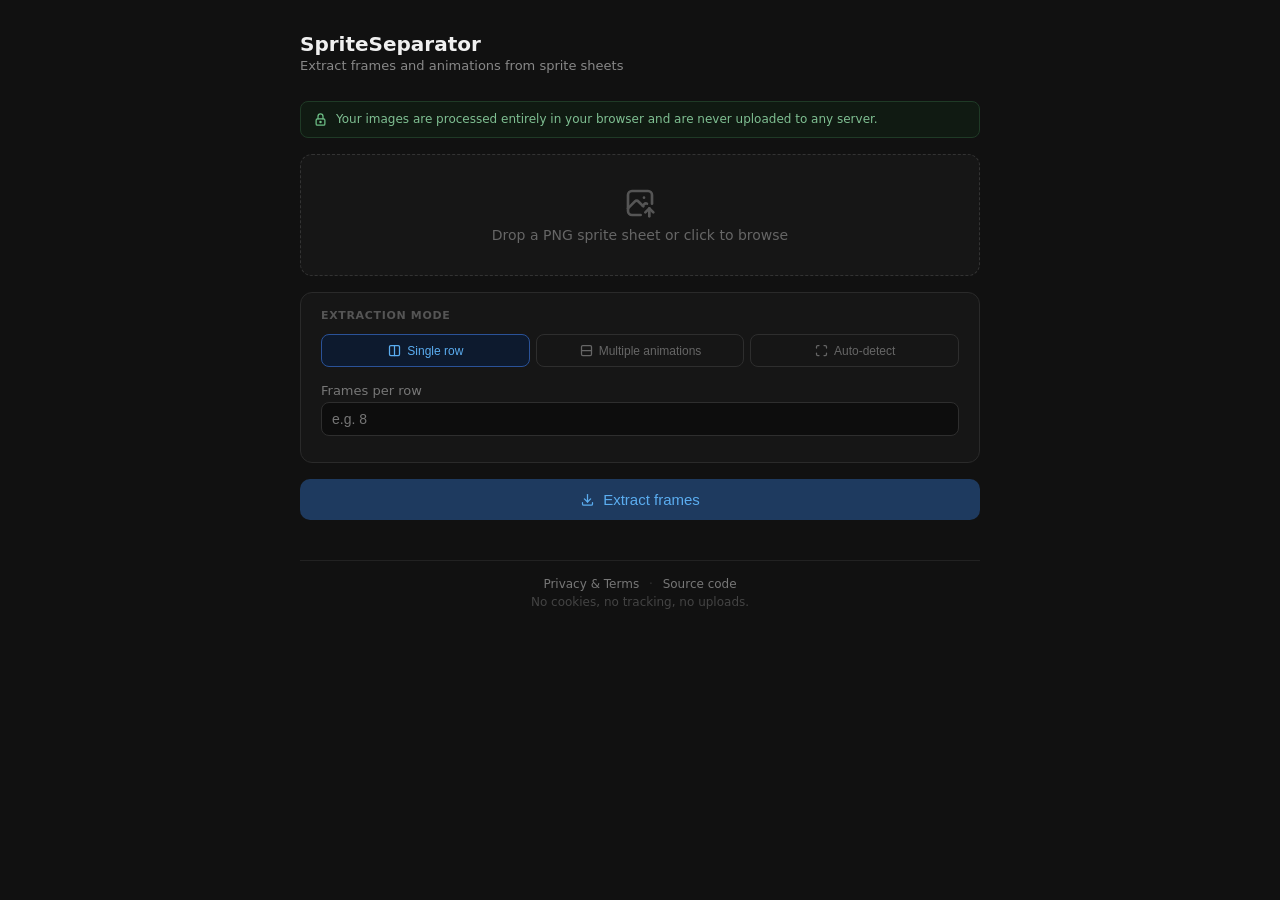
<file: index.html>
<!DOCTYPE html>
<html lang="en">

<head>
  <meta charset="UTF-8" />
  <meta name="viewport" content="width=device-width, initial-scale=1.0" />
  <meta http-equiv="Content-Security-Policy"
    content="default-src 'none'; script-src 'self'; style-src 'self' 'unsafe-inline'; img-src 'self' blob: data:; connect-src 'self'; base-uri 'none'; form-action 'none'" />
  <meta name="description"
    content="SpriteSeparator extracts individual frames and animations from a sprite sheet. Everything runs in your browser: your images are never uploaded." />
  <meta name="referrer" content="no-referrer" />
  <title>SpriteSeparator</title>
  <link rel="stylesheet" href="style.css" />
  <link rel="icon" type="image/png" href="logo.png" />
</head>

<body>
  <!-- Icon set (Tabler Icons, MIT) inlined so the page loads no third-party resources. -->
  <svg width="0" height="0" style="position:absolute" aria-hidden="true" focusable="false">
    <symbol id="i-photo-up" viewBox="0 0 24 24">
      <path d="M15 8h.01" />
      <path d="M12.5 21h-6.5a3 3 0 0 1 -3 -3v-12a3 3 0 0 1 3 -3h12a3 3 0 0 1 3 3v6.5" />
      <path d="M3 16l5 -5c.928 -.893 2.072 -.893 3 0l3.5 3.5" />
      <path d="M14 14l1 -1c.679 -.653 1.473 -.829 2.214 -.526" />
      <path d="M19 22v-6" />
      <path d="M22 19l-3 -3l-3 3" />
    </symbol>
    <symbol id="i-layout-columns" viewBox="0 0 24 24">
      <path d="M4 6a2 2 0 0 1 2 -2h12a2 2 0 0 1 2 2v12a2 2 0 0 1 -2 2h-12a2 2 0 0 1 -2 -2z" />
      <path d="M12 4v16" />
    </symbol>
    <symbol id="i-layout-rows" viewBox="0 0 24 24">
      <path d="M4 6a2 2 0 0 1 2 -2h12a2 2 0 0 1 2 2v12a2 2 0 0 1 -2 2h-12a2 2 0 0 1 -2 -2z" />
      <path d="M4 12h16" />
    </symbol>
    <symbol id="i-scan" viewBox="0 0 24 24">
      <path d="M4 8v-2a2 2 0 0 1 2 -2h2" />
      <path d="M4 16v2a2 2 0 0 0 2 2h2" />
      <path d="M16 4h2a2 2 0 0 1 2 2v2" />
      <path d="M16 20h2a2 2 0 0 0 2 -2v-2" />
    </symbol>
    <symbol id="i-plus" viewBox="0 0 24 24">
      <path d="M12 5v14" />
      <path d="M5 12h14" />
    </symbol>
    <symbol id="i-info-circle" viewBox="0 0 24 24">
      <path d="M3 12a9 9 0 1 0 18 0a9 9 0 0 0 -18 0" />
      <path d="M12 9h.01" />
      <path d="M11 12h1v4h1" />
    </symbol>
    <symbol id="i-download" viewBox="0 0 24 24">
      <path d="M4 17v2a2 2 0 0 0 2 2h12a2 2 0 0 0 2 -2v-2" />
      <path d="M7 11l5 5l5 -5" />
      <path d="M12 4v12" />
    </symbol>
    <symbol id="i-grip-vertical" viewBox="0 0 24 24">
      <circle cx="9" cy="5" r="1.3" fill="currentColor" stroke="none" />
      <circle cx="9" cy="12" r="1.3" fill="currentColor" stroke="none" />
      <circle cx="9" cy="19" r="1.3" fill="currentColor" stroke="none" />
      <circle cx="15" cy="5" r="1.3" fill="currentColor" stroke="none" />
      <circle cx="15" cy="12" r="1.3" fill="currentColor" stroke="none" />
      <circle cx="15" cy="19" r="1.3" fill="currentColor" stroke="none" />
    </symbol>
    <symbol id="i-x" viewBox="0 0 24 24">
      <path d="M18 6l-12 12" />
      <path d="M6 6l12 12" />
    </symbol>
    <symbol id="i-folder" viewBox="0 0 24 24">
      <path d="M5 4h4l3 3h7a2 2 0 0 1 2 2v8a2 2 0 0 1 -2 2h-14a2 2 0 0 1 -2 -2v-11a2 2 0 0 1 2 -2" />
    </symbol>
    <symbol id="i-lock" viewBox="0 0 24 24">
      <path d="M5 13a2 2 0 0 1 2 -2h10a2 2 0 0 1 2 2v6a2 2 0 0 1 -2 2h-10a2 2 0 0 1 -2 -2z" />
      <path d="M11 16a1 1 0 1 0 2 0a1 1 0 0 0 -2 0" />
      <path d="M8 11v-4a4 4 0 1 1 8 0v4" />
    </symbol>
  </svg>

  <div class="app">
    <div class="header">
      <div>
        <h1>SpriteSeparator</h1>
        <p class="subtitle">Extract frames and animations from sprite sheets</p>
      </div>
    </div>

    <div class="privacy-badge">
      <svg class="ti" aria-hidden="true"><use href="#i-lock"></use></svg>
      <span>Your images are processed entirely in your browser and are never uploaded to any server.</span>
    </div>

    <div class="upload-zone" id="uploadZone">
      <svg class="ti" aria-hidden="true"><use href="#i-photo-up"></use></svg>
      <p id="uploadLabel">Drop a PNG sprite sheet or click to browse</p>
      <input type="file" id="fileInput" accept="image/png,image/gif,image/webp" />
    </div>

    <div class="preview-box" id="previewBox" style="display:none">
      <img id="spritePreview" alt="Sprite sheet preview" />
    </div>

    <div class="config">
      <div class="config-title">Extraction mode</div>
      <div class="mode-toggle">
        <button class="mode-btn active" data-mode="single" id="modeSingle">
          <svg class="ti" aria-hidden="true"><use href="#i-layout-columns"></use></svg> Single row
        </button>
        <button class="mode-btn" data-mode="multi" id="modeMulti">
          <svg class="ti" aria-hidden="true"><use href="#i-layout-rows"></use></svg> Multiple animations
        </button>
        <button class="mode-btn" data-mode="auto" id="modeAuto">
          <svg class="ti" aria-hidden="true"><use href="#i-scan"></use></svg> Auto-detect
        </button>
      </div>

      <div id="singleConfig">
        <div class="field">
          <label for="frameCount">Frames per row</label>
          <input type="number" id="frameCount" placeholder="e.g. 8" min="1" />
        </div>
      </div>

      <div id="multiConfig" style="display:none">
        <p class="config-hint">Define each animation row. Each row can have a different frame count.</p>
        <div class="row-fields">
          <div class="field">
            <label for="newRowName">Animation name</label>
            <input type="text" id="newRowName" placeholder="e.g. walk" />
          </div>
          <div class="field">
            <label for="newRowFrames">Frame count</label>
            <input type="number" id="newRowFrames" placeholder="e.g. 8" min="1" />
          </div>
        </div>
        <button class="add-row-btn" id="addRowBtn">
          <svg class="ti" aria-hidden="true"><use href="#i-plus"></use></svg> Add animation row
        </button>
        <div class="row-list" id="rowList"></div>
      </div>

      <div id="autoConfig" style="display:none">
        <p class="config-hint">Automatically detects each sprite by finding groups of non-white pixels. Works best with white or transparent backgrounds.</p>
        <div class="row-fields">
          <div class="field">
            <label for="autoPadding">Padding (px)</label>
            <input type="number" id="autoPadding" placeholder="0" min="0" value="2" />
          </div>
          <div class="field">
            <label for="autoMinSize">Min sprite size (px)</label>
            <input type="number" id="autoMinSize" placeholder="4" min="1" value="8" />
          </div>
        </div>
        <div class="auto-info">
          <svg class="ti" aria-hidden="true"><use href="#i-info-circle"></use></svg>
          <span><strong>Padding</strong> adds extra space around each sprite. <strong>Min size</strong> filters out stray pixels smaller than this threshold.</span>
        </div>
      </div>
    </div>

    <button class="extract-btn" id="extractBtn">
      <svg class="ti" aria-hidden="true"><use href="#i-download"></use></svg> Extract frames
    </button>

    <div class="progress-wrap" id="progressWrap">
      <div class="progress-bar">
        <div class="progress-fill" id="progressFill"></div>
      </div>
      <div class="progress-label" id="progressLabel">Processing...</div>
    </div>

    <div class="output-section" id="outputSection" style="display:none">
      <div class="output-title">Preview</div>
      <div id="output"></div>
    </div>

    <footer class="site-footer">
      <p>
        <a href="privacy.html">Privacy &amp; Terms</a>
        <span aria-hidden="true">·</span>
        <a href="https://github.com/TonyRandazzo/SpriteSeparator" rel="noopener noreferrer">Source code</a>
      </p>
      <p class="footer-note">No cookies, no tracking, no uploads.</p>
    </footer>
  </div>

  <script src="vendor/jszip.min.js"></script>
  <script src="vendor/FileSaver.min.js"></script>
  <script src="script.js"></script>
</body>

</html>
</file>
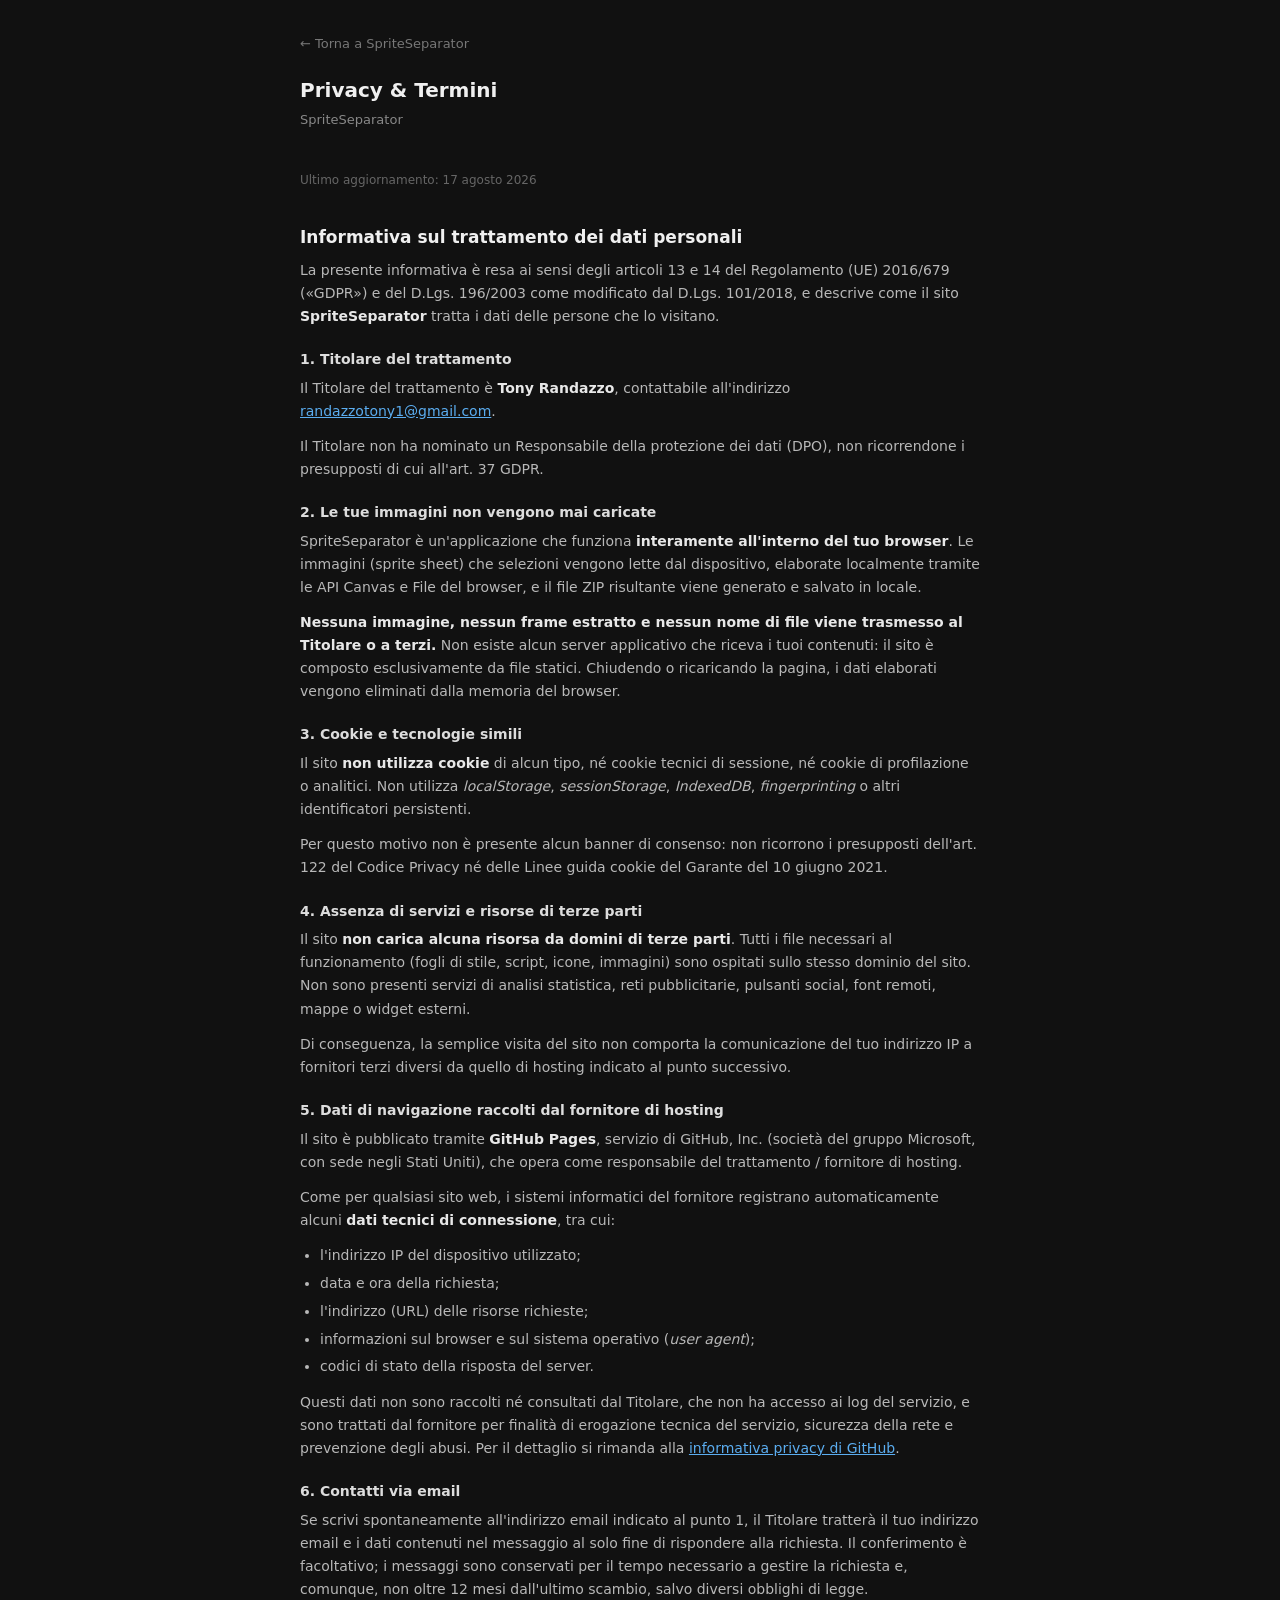
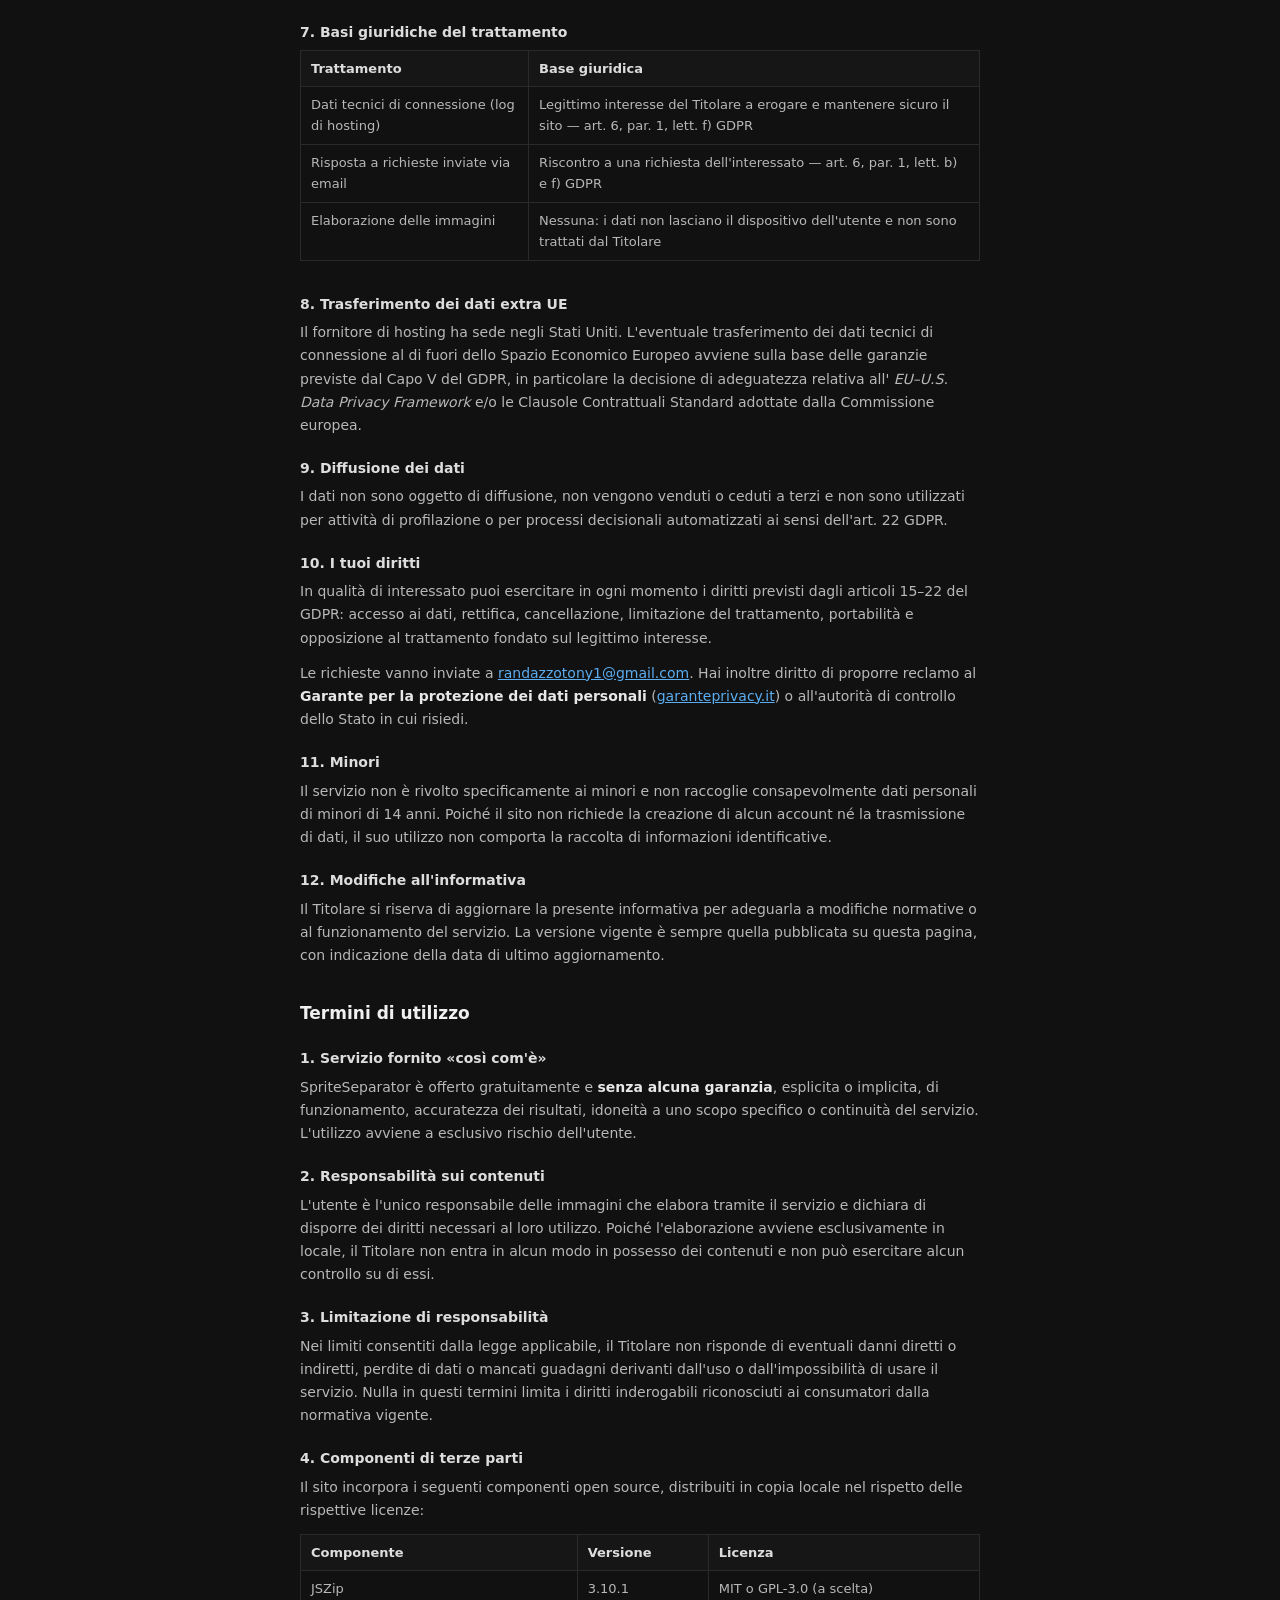
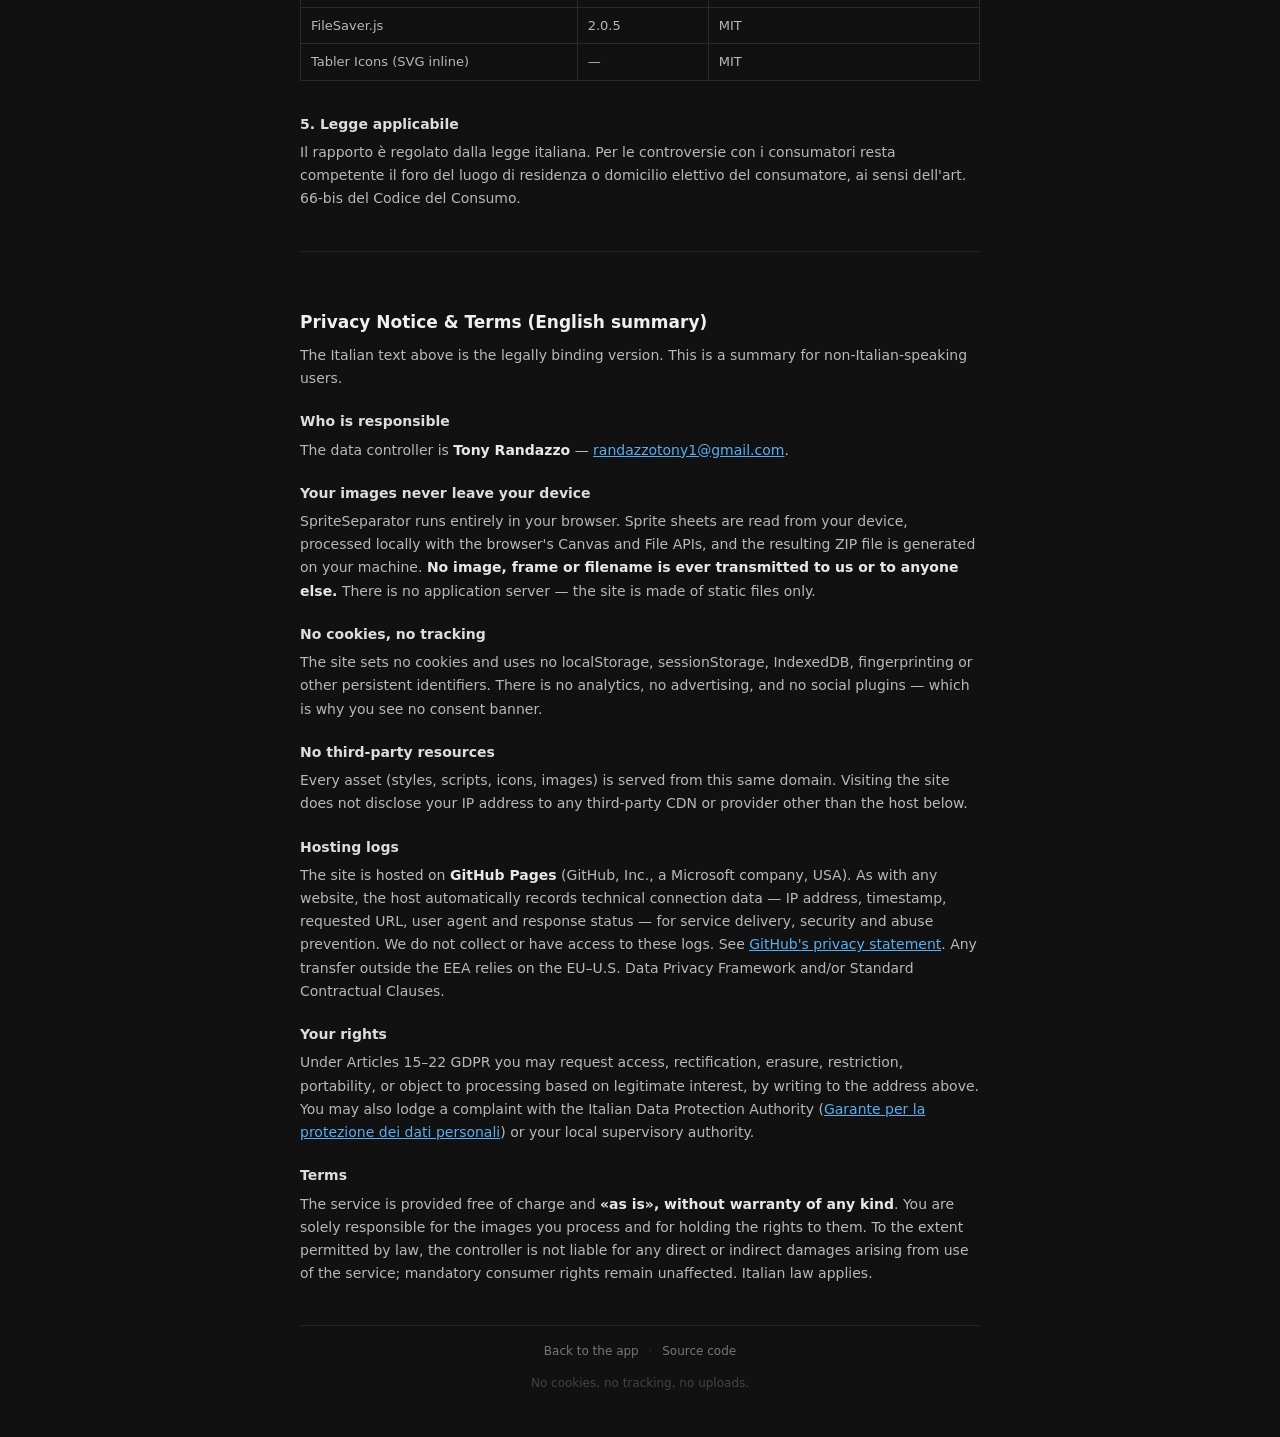
<file: privacy.html>
<!DOCTYPE html>
<html lang="it">

<head>
  <meta charset="UTF-8" />
  <meta name="viewport" content="width=device-width, initial-scale=1.0" />
  <meta http-equiv="Content-Security-Policy"
    content="default-src 'none'; script-src 'none'; style-src 'self' 'unsafe-inline'; img-src 'self' data:; connect-src 'none'; base-uri 'none'; form-action 'none'" />
  <meta name="description" content="Informativa privacy e termini di utilizzo di SpriteSeparator." />
  <meta name="referrer" content="no-referrer" />
  <title>Privacy &amp; Termini — SpriteSeparator</title>
  <link rel="stylesheet" href="style.css" />
  <link rel="icon" type="image/png" href="logo.png" />
</head>

<body>
  <div class="app doc">
    <a class="back-link" href="index.html">&larr; Torna a SpriteSeparator</a>

    <div class="header">
      <div>
        <h1>Privacy &amp; Termini</h1>
        <p class="subtitle">SpriteSeparator</p>
      </div>
    </div>

    <p class="updated">Ultimo aggiornamento: 17 agosto 2026</p>

    <!-- ═══════════════ ITALIANO ═══════════════ -->

    <h2>Informativa sul trattamento dei dati personali</h2>

    <p>
      La presente informativa è resa ai sensi degli articoli 13 e 14 del Regolamento (UE) 2016/679
      (&laquo;GDPR&raquo;) e del D.Lgs. 196/2003 come modificato dal D.Lgs. 101/2018, e descrive come
      il sito <strong>SpriteSeparator</strong> tratta i dati delle persone che lo visitano.
    </p>

    <h3>1. Titolare del trattamento</h3>
    <p>
      Il Titolare del trattamento è <strong>Tony Randazzo</strong>, contattabile all'indirizzo
      <a href="mailto:randazzotony1@gmail.com">randazzotony1@gmail.com</a>.
    </p>
    <p>
      Il Titolare non ha nominato un Responsabile della protezione dei dati (DPO), non ricorrendone
      i presupposti di cui all'art. 37 GDPR.
    </p>

    <h3>2. Le tue immagini non vengono mai caricate</h3>
    <p>
      SpriteSeparator è un'applicazione che funziona <strong>interamente all'interno del tuo
      browser</strong>. Le immagini (sprite sheet) che selezioni vengono lette dal dispositivo,
      elaborate localmente tramite le API Canvas e File del browser, e il file ZIP risultante viene
      generato e salvato in locale.
    </p>
    <p>
      <strong>Nessuna immagine, nessun frame estratto e nessun nome di file viene trasmesso al
      Titolare o a terzi.</strong> Non esiste alcun server applicativo che riceva i tuoi contenuti:
      il sito è composto esclusivamente da file statici. Chiudendo o ricaricando la pagina, i dati
      elaborati vengono eliminati dalla memoria del browser.
    </p>

    <h3>3. Cookie e tecnologie simili</h3>
    <p>
      Il sito <strong>non utilizza cookie</strong> di alcun tipo, né cookie tecnici di sessione, né
      cookie di profilazione o analitici. Non utilizza <em>localStorage</em>, <em>sessionStorage</em>,
      <em>IndexedDB</em>, <em>fingerprinting</em> o altri identificatori persistenti.
    </p>
    <p>
      Per questo motivo non è presente alcun banner di consenso: non ricorrono i presupposti
      dell'art. 122 del Codice Privacy né delle Linee guida cookie del Garante del 10 giugno 2021.
    </p>

    <h3>4. Assenza di servizi e risorse di terze parti</h3>
    <p>
      Il sito <strong>non carica alcuna risorsa da domini di terze parti</strong>. Tutti i file
      necessari al funzionamento (fogli di stile, script, icone, immagini) sono ospitati sullo stesso
      dominio del sito. Non sono presenti servizi di analisi statistica, reti pubblicitarie, pulsanti
      social, font remoti, mappe o widget esterni.
    </p>
    <p>
      Di conseguenza, la semplice visita del sito non comporta la comunicazione del tuo indirizzo IP
      a fornitori terzi diversi da quello di hosting indicato al punto successivo.
    </p>

    <h3>5. Dati di navigazione raccolti dal fornitore di hosting</h3>
    <p>
      Il sito è pubblicato tramite <strong>GitHub Pages</strong>, servizio di GitHub, Inc. (società
      del gruppo Microsoft, con sede negli Stati Uniti), che opera come responsabile del trattamento
      / fornitore di hosting.
    </p>
    <p>
      Come per qualsiasi sito web, i sistemi informatici del fornitore registrano automaticamente
      alcuni <strong>dati tecnici di connessione</strong>, tra cui:
    </p>
    <ul>
      <li>l'indirizzo IP del dispositivo utilizzato;</li>
      <li>data e ora della richiesta;</li>
      <li>l'indirizzo (URL) delle risorse richieste;</li>
      <li>informazioni sul browser e sul sistema operativo (<em>user agent</em>);</li>
      <li>codici di stato della risposta del server.</li>
    </ul>
    <p>
      Questi dati non sono raccolti né consultati dal Titolare, che non ha accesso ai log del
      servizio, e sono trattati dal fornitore per finalità di erogazione tecnica del servizio,
      sicurezza della rete e prevenzione degli abusi. Per il dettaglio si rimanda alla
      <a href="https://docs.github.com/site-policy/privacy-policies/github-general-privacy-statement"
        rel="noopener noreferrer">informativa privacy di GitHub</a>.
    </p>

    <h3>6. Contatti via email</h3>
    <p>
      Se scrivi spontaneamente all'indirizzo email indicato al punto 1, il Titolare tratterà il tuo
      indirizzo email e i dati contenuti nel messaggio al solo fine di rispondere alla richiesta.
      Il conferimento è facoltativo; i messaggi sono conservati per il tempo necessario a gestire la
      richiesta e, comunque, non oltre 12 mesi dall'ultimo scambio, salvo diversi obblighi di legge.
    </p>

    <h3>7. Basi giuridiche del trattamento</h3>
    <div class="table-wrap">
      <table>
        <thead>
          <tr>
            <th>Trattamento</th>
            <th>Base giuridica</th>
          </tr>
        </thead>
        <tbody>
          <tr>
            <td>Dati tecnici di connessione (log di hosting)</td>
            <td>Legittimo interesse del Titolare a erogare e mantenere sicuro il sito — art. 6, par. 1, lett. f) GDPR</td>
          </tr>
          <tr>
            <td>Risposta a richieste inviate via email</td>
            <td>Riscontro a una richiesta dell'interessato — art. 6, par. 1, lett. b) e f) GDPR</td>
          </tr>
          <tr>
            <td>Elaborazione delle immagini</td>
            <td>Nessuna: i dati non lasciano il dispositivo dell'utente e non sono trattati dal Titolare</td>
          </tr>
        </tbody>
      </table>
    </div>

    <h3>8. Trasferimento dei dati extra UE</h3>
    <p>
      Il fornitore di hosting ha sede negli Stati Uniti. L'eventuale trasferimento dei dati tecnici
      di connessione al di fuori dello Spazio Economico Europeo avviene sulla base delle garanzie
      previste dal Capo V del GDPR, in particolare la decisione di adeguatezza relativa all'
      <em>EU–U.S. Data Privacy Framework</em> e/o le Clausole Contrattuali Standard adottate dalla
      Commissione europea.
    </p>

    <h3>9. Diffusione dei dati</h3>
    <p>
      I dati non sono oggetto di diffusione, non vengono venduti o ceduti a terzi e non sono
      utilizzati per attività di profilazione o per processi decisionali automatizzati ai sensi
      dell'art. 22 GDPR.
    </p>

    <h3>10. I tuoi diritti</h3>
    <p>
      In qualità di interessato puoi esercitare in ogni momento i diritti previsti dagli articoli
      15–22 del GDPR: accesso ai dati, rettifica, cancellazione, limitazione del trattamento,
      portabilità e opposizione al trattamento fondato sul legittimo interesse.
    </p>
    <p>
      Le richieste vanno inviate a
      <a href="mailto:randazzotony1@gmail.com">randazzotony1@gmail.com</a>. Hai inoltre diritto di
      proporre reclamo al <strong>Garante per la protezione dei dati personali</strong>
      (<a href="https://www.garanteprivacy.it" rel="noopener noreferrer">garanteprivacy.it</a>)
      o all'autorità di controllo dello Stato in cui risiedi.
    </p>

    <h3>11. Minori</h3>
    <p>
      Il servizio non è rivolto specificamente ai minori e non raccoglie consapevolmente dati
      personali di minori di 14 anni. Poiché il sito non richiede la creazione di alcun account né la
      trasmissione di dati, il suo utilizzo non comporta la raccolta di informazioni identificative.
    </p>

    <h3>12. Modifiche all'informativa</h3>
    <p>
      Il Titolare si riserva di aggiornare la presente informativa per adeguarla a modifiche
      normative o al funzionamento del servizio. La versione vigente è sempre quella pubblicata su
      questa pagina, con indicazione della data di ultimo aggiornamento.
    </p>

    <h2>Termini di utilizzo</h2>

    <h3>1. Servizio fornito &laquo;così com'è&raquo;</h3>
    <p>
      SpriteSeparator è offerto gratuitamente e <strong>senza alcuna garanzia</strong>, esplicita o
      implicita, di funzionamento, accuratezza dei risultati, idoneità a uno scopo specifico o
      continuità del servizio. L'utilizzo avviene a esclusivo rischio dell'utente.
    </p>

    <h3>2. Responsabilità sui contenuti</h3>
    <p>
      L'utente è l'unico responsabile delle immagini che elabora tramite il servizio e dichiara di
      disporre dei diritti necessari al loro utilizzo. Poiché l'elaborazione avviene esclusivamente
      in locale, il Titolare non entra in alcun modo in possesso dei contenuti e non può esercitare
      alcun controllo su di essi.
    </p>

    <h3>3. Limitazione di responsabilità</h3>
    <p>
      Nei limiti consentiti dalla legge applicabile, il Titolare non risponde di eventuali danni
      diretti o indiretti, perdite di dati o mancati guadagni derivanti dall'uso o dall'impossibilità
      di usare il servizio. Nulla in questi termini limita i diritti inderogabili riconosciuti ai
      consumatori dalla normativa vigente.
    </p>

    <h3>4. Componenti di terze parti</h3>
    <p>
      Il sito incorpora i seguenti componenti open source, distribuiti in copia locale nel rispetto
      delle rispettive licenze:
    </p>
    <div class="table-wrap">
      <table>
        <thead>
          <tr>
            <th>Componente</th>
            <th>Versione</th>
            <th>Licenza</th>
          </tr>
        </thead>
        <tbody>
          <tr>
            <td>JSZip</td>
            <td>3.10.1</td>
            <td>MIT o GPL-3.0 (a scelta)</td>
          </tr>
          <tr>
            <td>FileSaver.js</td>
            <td>2.0.5</td>
            <td>MIT</td>
          </tr>
          <tr>
            <td>Tabler Icons (SVG inline)</td>
            <td>—</td>
            <td>MIT</td>
          </tr>
        </tbody>
      </table>
    </div>

    <h3>5. Legge applicabile</h3>
    <p>
      Il rapporto è regolato dalla legge italiana. Per le controversie con i consumatori resta
      competente il foro del luogo di residenza o domicilio elettivo del consumatore, ai sensi
      dell'art. 66-bis del Codice del Consumo.
    </p>

    <!-- ═══════════════ ENGLISH ═══════════════ -->

    <div class="lang-divider" lang="en">
      <h2>Privacy Notice &amp; Terms (English summary)</h2>

      <p>
        The Italian text above is the legally binding version. This is a summary for
        non-Italian-speaking users.
      </p>

      <h3>Who is responsible</h3>
      <p>
        The data controller is <strong>Tony Randazzo</strong> —
        <a href="mailto:randazzotony1@gmail.com">randazzotony1@gmail.com</a>.
      </p>

      <h3>Your images never leave your device</h3>
      <p>
        SpriteSeparator runs entirely in your browser. Sprite sheets are read from your device,
        processed locally with the browser's Canvas and File APIs, and the resulting ZIP file is
        generated on your machine. <strong>No image, frame or filename is ever transmitted to us or
        to anyone else.</strong> There is no application server — the site is made of static files
        only.
      </p>

      <h3>No cookies, no tracking</h3>
      <p>
        The site sets no cookies and uses no localStorage, sessionStorage, IndexedDB, fingerprinting
        or other persistent identifiers. There is no analytics, no advertising, and no social
        plugins — which is why you see no consent banner.
      </p>

      <h3>No third-party resources</h3>
      <p>
        Every asset (styles, scripts, icons, images) is served from this same domain. Visiting the
        site does not disclose your IP address to any third-party CDN or provider other than the
        host below.
      </p>

      <h3>Hosting logs</h3>
      <p>
        The site is hosted on <strong>GitHub Pages</strong> (GitHub, Inc., a Microsoft company, USA).
        As with any website, the host automatically records technical connection data — IP address,
        timestamp, requested URL, user agent and response status — for service delivery, security and
        abuse prevention. We do not collect or have access to these logs. See
        <a href="https://docs.github.com/site-policy/privacy-policies/github-general-privacy-statement"
          rel="noopener noreferrer">GitHub's privacy statement</a>. Any transfer outside the EEA
        relies on the EU–U.S. Data Privacy Framework and/or Standard Contractual Clauses.
      </p>

      <h3>Your rights</h3>
      <p>
        Under Articles 15–22 GDPR you may request access, rectification, erasure, restriction,
        portability, or object to processing based on legitimate interest, by writing to the address
        above. You may also lodge a complaint with the Italian Data Protection Authority
        (<a href="https://www.garanteprivacy.it" rel="noopener noreferrer">Garante per la protezione
        dei dati personali</a>) or your local supervisory authority.
      </p>

      <h3>Terms</h3>
      <p>
        The service is provided free of charge and <strong>&laquo;as is&raquo;, without warranty of
        any kind</strong>. You are solely responsible for the images you process and for holding the
        rights to them. To the extent permitted by law, the controller is not liable for any direct
        or indirect damages arising from use of the service; mandatory consumer rights remain
        unaffected. Italian law applies.
      </p>
    </div>

    <footer class="site-footer">
      <p>
        <a href="index.html">Back to the app</a>
        <span aria-hidden="true">·</span>
        <a href="https://github.com/TonyRandazzo/SpriteSeparator" rel="noopener noreferrer">Source code</a>
      </p>
      <p class="footer-note">No cookies, no tracking, no uploads.</p>
    </footer>
  </div>
</body>

</html>
</file>
<file: style.css>
* {
  box-sizing: border-box;
  margin: 0;
  padding: 0;
}

body {
  font-family: system-ui, -apple-system, sans-serif;
  background: #111;
  color: #e8e8e8;
  min-height: 100vh;
  padding: 2rem 1rem;
}

@media (max-width: 480px) {
  body {
    padding: 1rem 0.75rem;
  }
}

.app {
  max-width: 680px;
  margin: 0 auto;
}

/* ── Icons (inline SVG, sized via font-size like the old icon font) ── */
.ti {
  width: 1em;
  height: 1em;
  fill: none;
  stroke: currentColor;
  stroke-width: 2;
  stroke-linecap: round;
  stroke-linejoin: round;
  flex-shrink: 0;
  vertical-align: -0.125em;
}

a {
  color: #5badf0;
}

/* ── Header ── */
.header {
  display: flex;
  align-items: center;
  gap: 12px;
  margin-bottom: 1.75rem;
}

@media (max-width: 480px) {
  .header {
    margin-bottom: 1.25rem;
  }
  h1 {
    font-size: 18px;
  }
}

.logo {
  width: 40px;
  height: 40px;
  background: #1e3a5f;
  border-radius: 10px;
  display: flex;
  align-items: center;
  justify-content: center;
  flex-shrink: 0;
}

.logo .ti {
  font-size: 22px;
  color: #5badf0;
}

h1 {
  font-size: 20px;
  font-weight: 600;
  color: #f0f0f0;
}

.subtitle {
  font-size: 13px;
  color: #888;
  margin-top: 2px;
}

/* ── Privacy badge ── */
.privacy-badge {
  display: flex;
  align-items: center;
  gap: 8px;
  background: #101a12;
  border: 0.5px solid #1f3a26;
  border-radius: 8px;
  padding: 9px 12px;
  font-size: 12px;
  color: #7fbf92;
  line-height: 1.45;
  margin-bottom: 1rem;
}

.privacy-badge .ti {
  font-size: 15px;
  color: #6dbf86;
}

/* ── Upload zone ── */
.upload-zone {
  border: 1.5px dashed #333;
  border-radius: 12px;
  padding: 2rem;
  text-align: center;
  cursor: pointer;
  transition: background 0.15s, border-color 0.15s;
  margin-bottom: 1rem;
  background: #161616;
}

@media (max-width: 480px) {
  .upload-zone {
    padding: 1.25rem 1rem;
  }
  .upload-zone .ti {
    font-size: 26px !important;
  }
}

.upload-zone:hover {
  background: #1a1a1a;
  border-color: #444;
}

.upload-zone .ti {
  font-size: 32px;
  color: #555;
  display: block;
  margin: 0 auto 8px;
}

.upload-zone p {
  font-size: 14px;
  color: #666;
}

.upload-zone.has-file {
  border-color: #2a5298;
  background: #0d1a2e;
}

.upload-zone.has-file p {
  color: #5badf0;
  font-weight: 500;
}

.upload-zone.has-file .ti {
  color: #5badf0;
}

#fileInput {
  display: none;
}

/* ── Preview ── */
.preview-box {
  border-radius: 12px;
  border: 0.5px solid #2a2a2a;
  overflow: hidden;
  margin-bottom: 1rem;
  background: #0d0d0d;
}

#spritePreview {
  max-width: 100%;
  display: block;
  image-rendering: pixelated;
  margin: 0 auto;
  max-height: 200px;
  object-fit: contain;
  padding: 12px;
}

/* ── Config card ── */
.config {
  background: #161616;
  border: 0.5px solid #2a2a2a;
  border-radius: 12px;
  padding: 1rem 1.25rem;
  margin-bottom: 1rem;
}

@media (max-width: 480px) {
  .config {
    padding: 0.875rem 1rem;
  }
}

.config-title {
  font-size: 11px;
  font-weight: 600;
  color: #555;
  margin-bottom: 12px;
  text-transform: uppercase;
  letter-spacing: 0.06em;
}

.config-hint {
  font-size: 13px;
  color: #666;
  margin-bottom: 12px;
  line-height: 1.5;
}

/* ── Mode toggle ── */
.mode-toggle {
  display: flex;
  gap: 6px;
  margin-bottom: 1rem;
}

@media (max-width: 480px) {
  .mode-toggle {
    flex-direction: column;
  }
  .mode-btn {
    justify-content: flex-start !important;
    padding: 10px 12px !important;
  }
}

.mode-btn {
  flex: 1;
  padding: 8px 6px;
  border: 0.5px solid #2e2e2e;
  border-radius: 8px;
  background: transparent;
  color: #666;
  font-size: 12px;
  cursor: pointer;
  transition: all 0.15s;
  display: flex;
  align-items: center;
  justify-content: center;
  gap: 5px;
  white-space: nowrap;
}

.mode-btn .ti {
  font-size: 15px;
}

.mode-btn:hover {
  background: #1e1e1e;
  color: #aaa;
}

.mode-btn.active {
  background: #0d1a2e;
  border-color: #2a5298;
  color: #5badf0;
  font-weight: 500;
}

/* ── Form fields ── */
.field {
  display: flex;
  flex-direction: column;
  gap: 4px;
  margin-bottom: 10px;
}

.field label {
  font-size: 13px;
  color: #777;
}

.field input {
  padding: 8px 10px;
  border: 0.5px solid #2e2e2e;
  border-radius: 8px;
  background: #0d0d0d;
  color: #e8e8e8;
  font-size: 14px;
  width: 100%;
  transition: border-color 0.15s;
}

@media (max-width: 480px) {
  .field input {
    padding: 10px 12px;
    font-size: 16px;
  }
}

.field input:focus {
  outline: none;
  border-color: #2a5298;
}

.row-fields {
  display: grid;
  grid-template-columns: 1fr 1fr;
  gap: 10px;
}

@media (max-width: 480px) {
  .row-fields {
    grid-template-columns: 1fr;
  }
}

/* ── Row list ── */
.row-list {
  display: flex;
  flex-direction: column;
  gap: 6px;
  margin-top: 8px;
}

.row-item {
  display: flex;
  align-items: center;
  gap: 8px;
  background: #0d0d0d;
  border: 0.5px solid #2a2a2a;
  border-radius: 8px;
  padding: 8px 10px;
  font-size: 13px;
}

.row-item .row-label {
  flex: 1;
  color: #e8e8e8;
}

.row-tag {
  background: #0d1a2e;
  color: #5badf0;
  font-size: 11px;
  padding: 3px 8px;
  border-radius: 100px;
  white-space: nowrap;
}

.row-item button {
  background: none;
  border: none;
  color: #555;
  cursor: pointer;
  padding: 0;
  display: flex;
  align-items: center;
  transition: color 0.15s;
}

.row-item button:hover {
  color: #e05555;
}

.add-row-btn {
  display: flex;
  align-items: center;
  gap: 6px;
  padding: 8px 10px;
  border: 0.5px dashed #2e2e2e;
  border-radius: 8px;
  background: transparent;
  color: #666;
  font-size: 13px;
  cursor: pointer;
  width: 100%;
  margin-top: 4px;
  transition: background 0.15s, color 0.15s;
}

.add-row-btn:hover {
  background: #1a1a1a;
  color: #aaa;
}

/* ── Auto-detect info box ── */
.auto-info {
  display: flex;
  align-items: flex-start;
  gap: 8px;
  background: #0d1a2e;
  border: 0.5px solid #1e3464;
  border-radius: 8px;
  padding: 10px 12px;
  font-size: 12px;
  color: #7aaddd;
  line-height: 1.5;
  margin-top: 4px;
}

.auto-info .ti {
  font-size: 16px;
  flex-shrink: 0;
  margin-top: 1px;
  color: #5badf0;
}

.auto-info strong {
  color: #9ecaed;
}

/* ── Extract button ── */
.extract-btn {
  width: 100%;
  padding: 12px;
  background: #1e3a5f;
  border: none;
  border-radius: 10px;
  color: #5badf0;
  font-size: 15px;
  font-weight: 500;
  cursor: pointer;
  display: flex;
  align-items: center;
  justify-content: center;
  gap: 8px;
  transition: background 0.15s, opacity 0.15s;
}

@media (max-width: 480px) {
  .extract-btn {
    padding: 14px;
    font-size: 16px;
  }
}

.extract-btn:hover {
  background: #254a77;
}

.extract-btn:disabled {
  opacity: 0.4;
  cursor: not-allowed;
}

/* ── Progress ── */
.progress-wrap {
  display: none;
  margin-top: 1rem;
}

.progress-bar {
  height: 3px;
  background: #222;
  border-radius: 2px;
  overflow: hidden;
  margin-bottom: 8px;
}

.progress-fill {
  height: 100%;
  background: #5badf0;
  border-radius: 2px;
  transition: width 0.2s;
  width: 0%;
}

.progress-label {
  font-size: 13px;
  color: #666;
  text-align: center;
}

/* ── Output ── */
.output-section {
  margin-top: 1.5rem;
}

.output-title {
  font-size: 11px;
  font-weight: 600;
  color: #555;
  text-transform: uppercase;
  letter-spacing: 0.06em;
  margin-bottom: 10px;
}

.anim-group {
  margin-bottom: 1.25rem;
}

.anim-group-header {
  font-size: 13px;
  font-weight: 500;
  color: #aaa;
  margin-bottom: 8px;
  display: flex;
  align-items: center;
  gap: 6px;
  flex-wrap: wrap;
}

.anim-group-header .ti {
  font-size: 15px;
  color: #5badf0;
}

.frame-grid {
  display: flex;
  flex-wrap: wrap;
  gap: 6px;
}

@media (max-width: 480px) {
  .frame-grid {
    gap: 4px;
  }
  canvas.frame-thumb {
    max-width: 48px !important;
    max-height: 48px !important;
  }
}

canvas.frame-thumb {
  background:
    repeating-conic-gradient(#2a2a2a 0% 25%, #1a1a1a 0% 50%)
    0 0 / 10px 10px;
  border-radius: 4px;
  border: 0.5px solid #2e2e2e;
  image-rendering: pixelated;
}

/* ── Footer ── */
.site-footer {
  margin-top: 2.5rem;
  padding-top: 1rem;
  border-top: 0.5px solid #222;
  text-align: center;
  font-size: 12px;
  color: #555;
}

.site-footer p {
  margin-bottom: 4px;
}

.site-footer a {
  color: #777;
  text-decoration: none;
}

.site-footer a:hover {
  color: #5badf0;
  text-decoration: underline;
}

.site-footer span {
  margin: 0 6px;
  color: #333;
}

.footer-note {
  color: #444;
}

/* ── Legal pages (privacy.html) ── */
.doc {
  font-size: 14px;
  line-height: 1.65;
  color: #b8b8b8;
}

.doc .back-link {
  display: inline-flex;
  align-items: center;
  gap: 6px;
  font-size: 13px;
  color: #777;
  text-decoration: none;
  margin-bottom: 1.25rem;
}

.doc .back-link:hover {
  color: #5badf0;
}

.doc h2 {
  font-size: 17px;
  font-weight: 600;
  color: #f0f0f0;
  margin: 2rem 0 0.5rem;
}

.doc h3 {
  font-size: 14px;
  font-weight: 600;
  color: #ddd;
  margin: 1.25rem 0 0.35rem;
}

.doc p,
.doc ul {
  margin-bottom: 0.75rem;
}

.doc ul {
  padding-left: 1.25rem;
}

.doc li {
  margin-bottom: 0.3rem;
}

.doc strong {
  color: #e8e8e8;
}

.doc .updated {
  font-size: 12px;
  color: #666;
}

.doc .lang-divider {
  margin: 2.5rem 0 0;
  padding-top: 1.5rem;
  border-top: 0.5px solid #222;
}

.doc table {
  width: 100%;
  border-collapse: collapse;
  font-size: 13px;
  margin-bottom: 0.75rem;
}

.doc th,
.doc td {
  text-align: left;
  padding: 7px 10px;
  border: 0.5px solid #2a2a2a;
  vertical-align: top;
}

.doc th {
  background: #161616;
  color: #ddd;
  font-weight: 600;
}

.table-wrap {
  overflow-x: auto;
  margin-bottom: 0.75rem;
}
</file>
